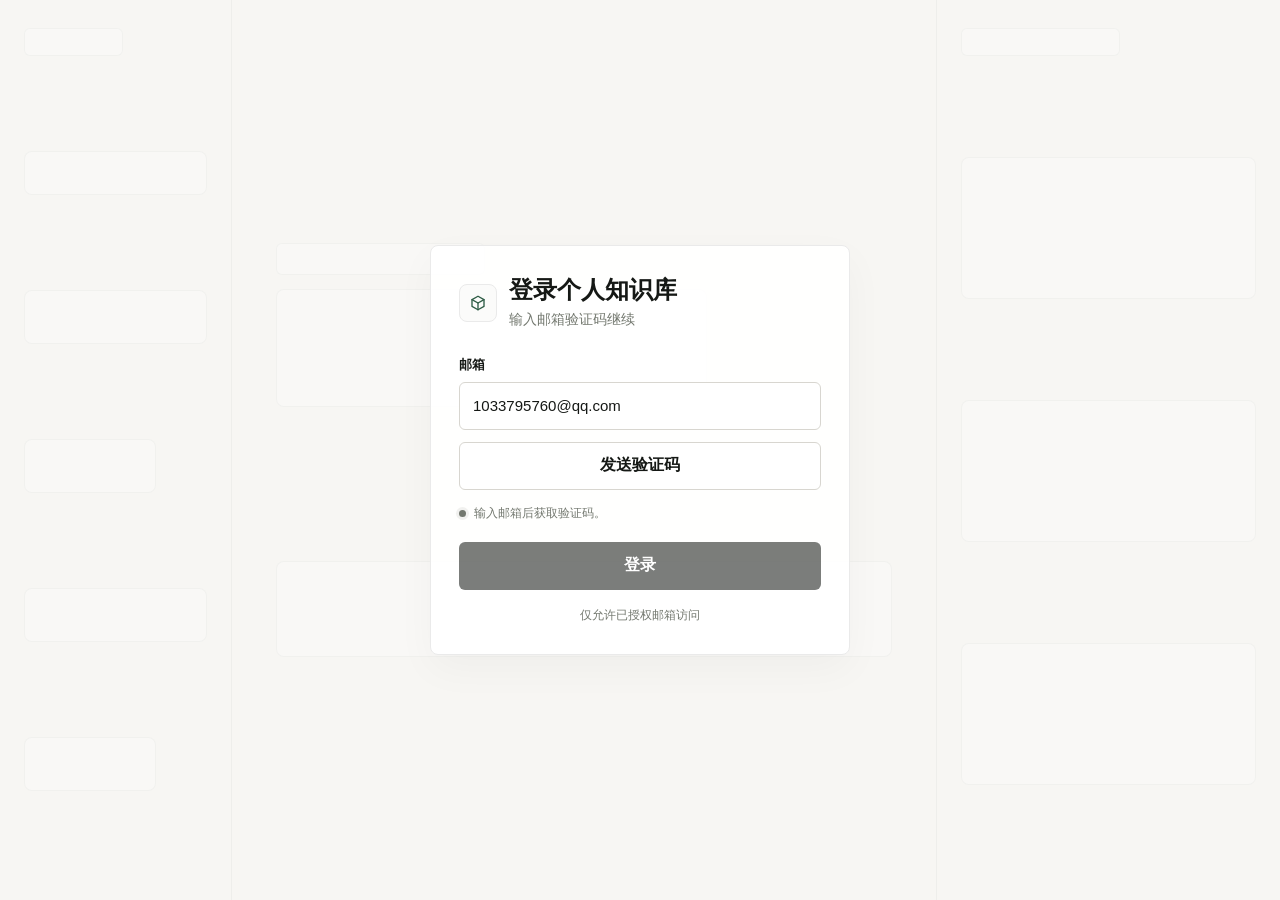
<file: docs/frontend-prototype/index.html>
<!doctype html>
<html lang="zh-CN">
  <head>
    <meta charset="utf-8" />
    <meta name="viewport" content="width=device-width, initial-scale=1" />
    <title>Personal Knowledge Agent</title>
    <link rel="icon" href='data:image/svg+xml,<svg xmlns="http://www.w3.org/2000/svg" viewBox="0 0 64 64"><rect width="64" height="64" rx="14" fill="%23f7f5ef"/><path d="M18 18l14-7 14 7v19L32 45 18 37z" fill="none" stroke="%232f5d46" stroke-width="4" stroke-linejoin="round"/><path d="M18 19l14 8 14-8M32 27v18" stroke="%232f5d46" stroke-width="4" stroke-linecap="round"/></svg>' />
    <link rel="stylesheet" href="./prototype.css" />
  </head>
  <body>
    <svg class="icon-sprite" aria-hidden="true">
      <symbol id="icon-box" viewBox="0 0 24 24"><path d="M4 7.5 12 3l8 4.5v9L12 21l-8-4.5z"/><path d="m4 7.5 8 4.5 8-4.5"/><path d="M12 12v9"/></symbol>
      <symbol id="icon-edit" viewBox="0 0 24 24"><path d="M4 20h4l11-11a2.8 2.8 0 0 0-4-4L4 16z"/><path d="m13.5 6.5 4 4"/></symbol>
      <symbol id="icon-plus" viewBox="0 0 24 24"><path d="M12 5v14"/><path d="M5 12h14"/></symbol>
      <symbol id="icon-search" viewBox="0 0 24 24"><circle cx="11" cy="11" r="6"/><path d="m16 16 4 4"/></symbol>
      <symbol id="icon-message" viewBox="0 0 24 24"><path d="M5 6.5h14v9H9l-4 3z"/></symbol>
      <symbol id="icon-download" viewBox="0 0 24 24"><path d="M12 4v10"/><path d="m8 10 4 4 4-4"/><path d="M5 19h14"/></symbol>
      <symbol id="icon-settings" viewBox="0 0 24 24"><circle cx="12" cy="12" r="3"/><path d="M19 12a7 7 0 0 0-.1-1l2-1.5-2-3.4-2.4 1a8 8 0 0 0-1.7-1L14.5 3h-5l-.3 3.1a8 8 0 0 0-1.7 1l-2.4-1-2 3.4 2 1.5a7 7 0 0 0 0 2l-2 1.5 2 3.4 2.4-1a8 8 0 0 0 1.7 1l.3 3.1h5l.3-3.1a8 8 0 0 0 1.7-1l2.4 1 2-3.4-2-1.5q.1-.5.1-1"/></symbol>
      <symbol id="icon-panel-left" viewBox="0 0 24 24"><path d="M4 5h16v14H4z"/><path d="M9 5v14"/></symbol>
      <symbol id="icon-panel-right" viewBox="0 0 24 24"><path d="M4 5h16v14H4z"/><path d="M15 5v14"/></symbol>
      <symbol id="icon-sliders" viewBox="0 0 24 24"><path d="M4 7h9"/><path d="M17 7h3"/><circle cx="15" cy="7" r="2"/><path d="M4 17h3"/><path d="M11 17h9"/><circle cx="9" cy="17" r="2"/></symbol>
      <symbol id="icon-paperclip" viewBox="0 0 24 24"><path d="M8 12.5 14.5 6a4 4 0 0 1 5.7 5.7L10.8 21a5.5 5.5 0 0 1-7.8-7.8l9.5-9.5a3 3 0 0 1 4.2 4.2l-9.3 9.3"/></symbol>
      <symbol id="icon-table" viewBox="0 0 24 24"><path d="M4 5h16v14H4z"/><path d="M4 11h16"/><path d="M10 5v14"/></symbol>
      <symbol id="icon-code" viewBox="0 0 24 24"><path d="m8 9-4 3 4 3"/><path d="m16 9 4 3-4 3"/><path d="m14 5-4 14"/></symbol>
      <symbol id="icon-send" viewBox="0 0 24 24"><path d="M21 4 10 21l-2-8-7-3z"/><path d="m21 4-13 9"/></symbol>
      <symbol id="icon-copy" viewBox="0 0 24 24"><path d="M8 8h11v11H8z"/><path d="M5 16H4V5h11v1"/></symbol>
      <symbol id="icon-more" viewBox="0 0 24 24"><circle cx="12" cy="5" r="1"/><circle cx="12" cy="12" r="1"/><circle cx="12" cy="19" r="1"/></symbol>
      <symbol id="icon-close" viewBox="0 0 24 24"><path d="M6 6l12 12"/><path d="M18 6 6 18"/></symbol>
      <symbol id="icon-log-out" viewBox="0 0 24 24"><path d="M10 5H6v14h4"/><path d="M14 8l4 4-4 4"/><path d="M8 12h10"/></symbol>
      <symbol id="icon-file" viewBox="0 0 24 24"><path d="M7 3h7l4 4v14H7z"/><path d="M14 3v5h5"/></symbol>
      <symbol id="icon-external" viewBox="0 0 24 24"><path d="M14 5h5v5"/><path d="m19 5-8 8"/><path d="M19 14v5H5V5h5"/></symbol>
      <symbol id="icon-tray" viewBox="0 0 24 24"><path d="M5 14h4l2 3h2l2-3h4"/><path d="M5 14v5h14v-5"/><path d="M8 10l4-4 4 4"/><path d="M12 6v8"/></symbol>
    </svg>
    <section id="authGate" class="auth-gate" aria-label="登录个人知识库">
      <div class="auth-preview" aria-hidden="true">
        <div class="auth-preview-column auth-preview-left">
          <span class="auth-skeleton auth-skeleton-title"></span>
          <span class="auth-skeleton auth-skeleton-button"></span>
          <span class="auth-skeleton auth-skeleton-line"></span>
          <span class="auth-skeleton auth-skeleton-line short"></span>
          <span class="auth-skeleton auth-skeleton-line"></span>
          <span class="auth-skeleton auth-skeleton-line short"></span>
        </div>
        <div class="auth-preview-main">
          <span class="auth-skeleton auth-skeleton-title wide"></span>
          <span class="auth-skeleton auth-skeleton-chat"></span>
          <span class="auth-skeleton auth-skeleton-composer"></span>
        </div>
        <div class="auth-preview-column auth-preview-right">
          <span class="auth-skeleton auth-skeleton-title"></span>
          <span class="auth-skeleton auth-skeleton-card"></span>
          <span class="auth-skeleton auth-skeleton-card"></span>
          <span class="auth-skeleton auth-skeleton-card"></span>
        </div>
      </div>
      <form id="authForm" class="auth-card" autocomplete="on">
        <div class="auth-heading">
          <span class="auth-mark" aria-hidden="true"><svg class="icon"><use href="#icon-box"></use></svg></span>
          <div>
            <h1>登录个人知识库</h1>
            <p>输入邮箱验证码继续</p>
          </div>
        </div>
        <label class="auth-field">
          <span>邮箱</span>
          <input id="authEmailInput" name="email" type="email" value="1033795760@qq.com" autocomplete="email" />
        </label>
        <button id="requestCodeButton" class="auth-secondary-button" type="button">发送验证码</button>
        <label id="authCodeGroup" class="auth-field" hidden>
          <span>验证码</span>
          <input
            id="authCodeInput"
            name="code"
            type="text"
            inputmode="numeric"
            autocomplete="one-time-code"
            maxlength="6"
            placeholder="输入 6 位验证码"
          />
        </label>
        <p id="authStatus" class="auth-status" role="status" aria-live="polite">正在检查登录状态。</p>
        <button id="authSubmitButton" class="auth-primary-button" type="submit" disabled>登录</button>
        <p class="auth-footnote">仅允许已授权邮箱访问</p>
      </form>
    </section>

    <main id="appShell" class="app-shell" hidden>
      <aside class="sessions-pane" aria-label="会话">
        <header class="sessions-header">
          <div class="brand-lockup">
            <span class="brand-mark" aria-hidden="true"><svg class="icon"><use href="#icon-box"></use></svg></span>
            <div>
              <h2>个人知识库</h2>
              <p id="sessionStatus">加载中</p>
            </div>
          </div>
          <button id="renameSessionButton" class="icon-button" type="button" title="重命名会话" aria-label="重命名会话">
            <svg class="icon"><use href="#icon-edit"></use></svg>
          </button>
        </header>
        <section class="sessions-tools">
          <div class="section-title">
            <h3>会话</h3>
            <button id="newSessionButton" class="plain-icon-button" type="button" title="新建会话" aria-label="新建会话">
              <svg class="icon"><use href="#icon-plus"></use></svg>
            </button>
          </div>
          <label class="sidebar-search">
            <svg class="icon"><use href="#icon-search"></use></svg>
            <input type="search" placeholder="搜索会话" aria-label="搜索会话" />
          </label>
        </section>
        <div id="sessionsList" class="sessions-list"></div>
        <footer class="sessions-footer">
          <div class="signed-in-user">
            <span id="currentUserEmail">已登录</span>
          </div>
          <button id="logoutButton" class="plain-icon-button" type="button" aria-label="退出登录" title="退出登录">
            <svg class="icon"><use href="#icon-log-out"></use></svg>
          </button>
        </footer>
      </aside>

      <section class="chat-pane" aria-label="聊天">
        <header class="pane-header">
          <div class="pane-actions pane-actions-left">
            <button id="toggleSessionsButton" class="icon-button" type="button" title="隐藏会话" aria-label="隐藏会话">
              <svg class="icon"><use href="#icon-panel-left"></use></svg>
            </button>
          </div>
          <div class="pane-title">
            <h1 id="activeSessionTitle">检索结果</h1>
            <p id="statusText">个人知识库问答助手</p>
          </div>
          <div class="pane-actions pane-actions-right">
            <div class="context-meter">
              <span id="contextStatus" class="context-status" aria-live="polite">Context --</span>
              <span class="context-track"><span class="context-fill"></span></span>
            </div>
            <button id="refreshCardsButton" class="icon-button" type="button" title="刷新卡片" aria-label="刷新卡片">
              <svg class="icon"><use href="#icon-sliders"></use></svg>
            </button>
            <button id="toggleCardsButton" class="icon-button" type="button" title="隐藏知识卡片" aria-label="隐藏知识卡片">
              <svg class="icon"><use href="#icon-panel-right"></use></svg>
            </button>
          </div>
        </header>

        <div id="messages" class="messages" aria-live="polite">
          <section class="empty-workspace">
            <svg class="empty-icon" aria-hidden="true"><use href="#icon-tray"></use></svg>
            <h2>个人知识库问答助手</h2>
            <p>从右侧选择知识卡片查看详情，或在下方提问开始对话。</p>
          </section>
        </div>

        <form id="chatForm" class="composer">
          <div class="composer-field">
            <textarea
              id="messageInput"
              name="message"
              rows="3"
              placeholder="提问或录入 Q&A..."
              autocomplete="off"
            ></textarea>
            <div class="composer-toolbar">
              <div class="composer-tools" aria-label="输入工具">
                <button class="tool-icon-button" type="button" aria-label="附件"><svg class="icon"><use href="#icon-paperclip"></use></svg></button>
                <button class="tool-icon-button" type="button" aria-label="表格"><svg class="icon"><use href="#icon-table"></use></svg></button>
                <button class="tool-icon-button" type="button" aria-label="代码"><svg class="icon"><use href="#icon-code"></use></svg></button>
              </div>
              <button id="sendButton" class="send-button" type="submit" aria-label="发送">
                <svg class="icon"><use href="#icon-send"></use></svg>
              </button>
            </div>
          </div>
        </form>
      </section>

      <aside class="cards-pane" aria-label="知识卡片">
        <header class="cards-header">
          <div>
            <h2>知识卡片</h2>
            <p>问题、摘要与来源</p>
          </div>
          <div class="pane-actions">
            <button class="icon-button" type="button" title="编辑卡片" aria-label="编辑卡片"><svg class="icon"><use href="#icon-edit"></use></svg></button>
            <button class="icon-button" type="button" title="更多操作" aria-label="更多操作"><svg class="icon"><use href="#icon-more"></use></svg></button>
            <button id="closeCardDetailButton" class="icon-button" type="button" title="关闭知识卡片" aria-label="关闭知识卡片"><svg class="icon"><use href="#icon-close"></use></svg></button>
          </div>
        </header>

        <form id="searchForm" class="search-form">
          <input id="searchInput" name="q" type="search" placeholder="搜索 Q&A..." />
          <button type="submit">搜索</button>
        </form>

        <section class="card-list-section">
          <div class="section-title">
            <h3 id="cardsTitle">最近卡片</h3>
            <span id="cardsCount">0</span>
          </div>
          <div id="cardsList" class="cards-list"></div>
        </section>

        <section class="card-detail-section">
          <div class="section-title">
            <h3>来源</h3>
          </div>
          <div id="cardDetail" class="card-detail empty-state">选择一张知识卡片查看来源详情。</div>
        </section>
      </aside>
    </main>

    <aside id="prototypePanel" class="prototype-panel" hidden aria-label="原型场景控制">
      <label>
        <span>场景</span>
        <select id="scenarioSelect"></select>
      </label>
    </aside>

    <script src="./mock-data.js"></script>
    <script src="./scenarios.js"></script>
    <script src="./prototype.js" defer></script>
    <script src="../../src/personal_knowledge_agent/apps/web/static/constants.js" defer></script>
    <script src="../../src/personal_knowledge_agent/apps/web/static/app.js" defer></script>
  </body>
</html>
</file>
<file: docs/frontend-prototype/prototype.css>
@import url("../../src/personal_knowledge_agent/apps/web/static/styles.css");

.prototype-panel {
  position: fixed;
  right: 14px;
  bottom: 14px;
  z-index: 200;
  width: min(280px, calc(100vw - 28px));
  padding: 12px;
  border: 1px solid var(--line);
  border-radius: 8px;
  background: rgb(248 247 243 / 96%);
  box-shadow: var(--shadow);
}

.prototype-panel label {
  display: grid;
  gap: 6px;
  color: var(--muted);
  font-size: 12px;
  font-weight: 680;
}

.prototype-panel select {
  width: 100%;
  height: 34px;
  padding: 0 9px;
  border: 1px solid var(--line);
  border-radius: 7px;
  background: var(--surface);
  color: var(--text);
}
</file>
